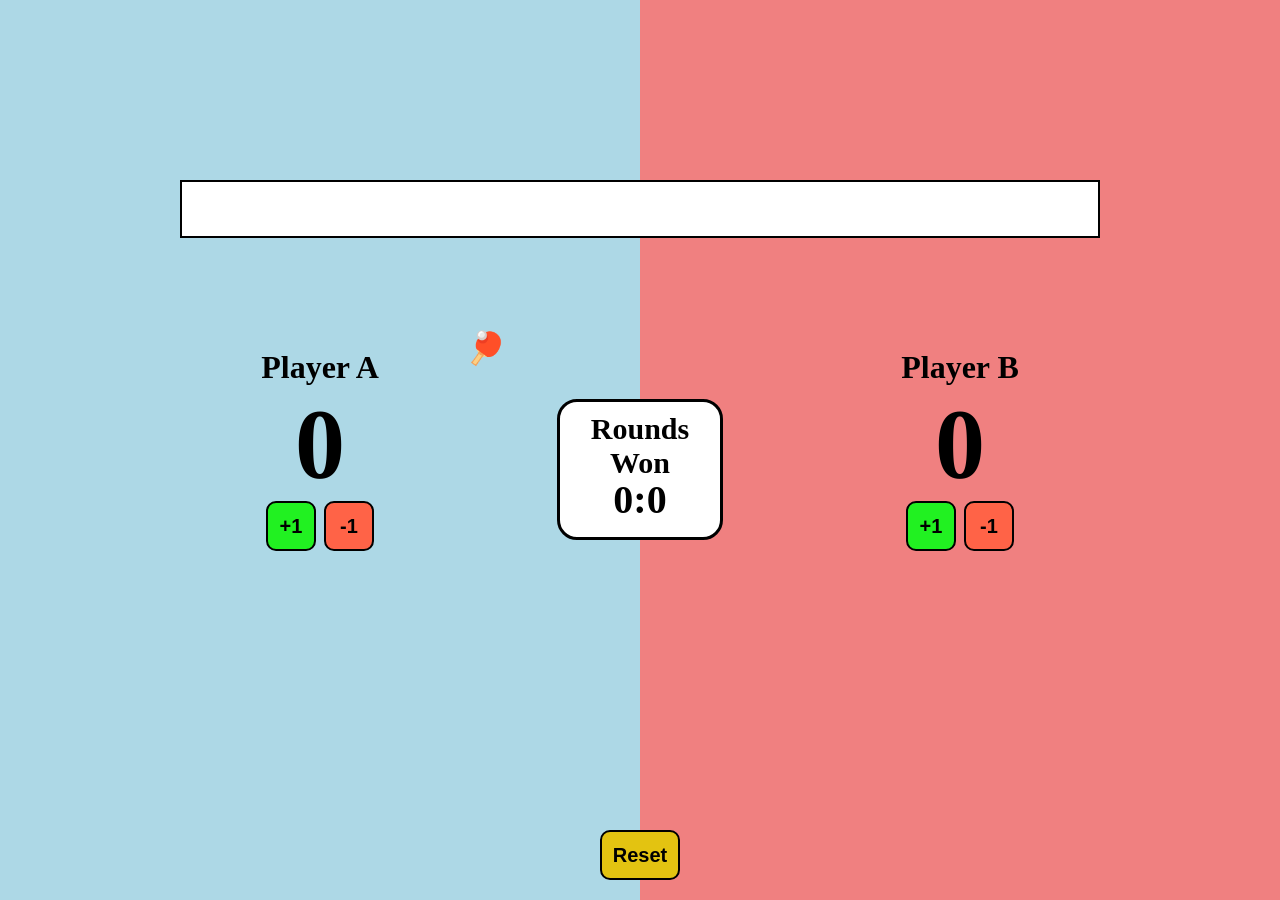
<file: index.html>
<!DOCTYPE html>
<html>
  <head>
    <title>Score Board</title>
    <link rel="stylesheet" href="score-board.css">
  </head>
  <body>

    <marquee class="marquee" id="marquee" style="position:absolute; top:20%; left:50%; transform:translateX(-50%); width:70%;"> Current Rounds Score: 0 : 0</marquee>



    <div class="left">
      Player A
      <div class="score-size" id="left-score">0</div>
      <span id="left-serve" style="position:absolute; top:36.5%; left: 38%; transform:translateX(-50%);">🏓</span>
      <div>
        <button onclick="addLeft(); checkWinner()" class="addButton">+1</button>
        <button onclick="subtractLeft()" class= "subtractButton">-1</button>
      </div>
    </div>

    <div class="right">
      Player B
      <div class="score-size" id="right-score">0</div>
      <span id="right-serve" style="position:absolute; top:36.5%; left: 88%; transform:translateX(-50%);"></span>
      <div>
        <button onclick="addRight();checkWinner()" class = "addButton">+1</button>
        <button onclick="subtractRight()" class = "subtractButton">-1</button>
      </div>
    </div>

    <div class = "roundsWon" style="position:absolute; bottom:40%; left:50%; transform:translateX(-50%);" >
     <div class = "rounds"style="position:absolute; top: 55%; left:50%; transform:translateX(-50%);" id = "rounds">
      
      0:0</div>


    Rounds Won</div>


    <div style="position:absolute; bottom:20px; left:50%; transform:translateX(-50%);">
      <button onclick="resetScores()" class = "resetButton">Reset</button>

    </div>

    <script src="score-board.js"></script>
  </body>
</html>
</file>
<file: score-board.css>
body {
  margin: 0;
  display: flex;
  height: 100vh;
}

.left, .right {
  flex: 1;
  display: flex;
  flex-direction: column;
  justify-content: center;
  align-items: center;
  font-size: 2rem;
  font-weight:bold;

}

left-clicked, .right-clicked {
  background-color: yellow;
}








.left { background-color: lightblue; }
.right { background-color: lightcoral; }

.rounds{
  font-size:40px;

  

}

.score-size{
  font-size:100px;
}


.roundsWon{
  font-size:30px;
  padding-bottom:20px;
  font-weight:bold;
  background-color:white;
  height:105px;
  padding-top:10px;
  width:160px;
  text-align:center;
  border-radius:20px;
  border-color:black;
  border-style:solid;
} 

.addButton{
  font-size:20px;
  font-weight:bold;
  border-radius:10px;
  padding:10px;
  background-color:rgb(33, 241, 33);
  border-color:black;
  border-style:solid;
  width:50px;
  height: 50px;
}

.addButton:active{
  background-color:rgb(26, 182, 26);
}

.subtractButton{
  font-size:20px;
  font-weight:bold;
  border-radius:10px;
  padding:10px;
  background-color:rgb(255, 99, 71);
  border-color:black;
  border-style:solid;
  width:50px;
  height: 50px;
}

.subtractButton:active{
  background-color:rgb(150, 41, 22);
}

.marquee {
  font-size: 30px;
  font-weight: bold;
  background-color: white;
  padding: 10px;
  width: 80%;
  border:black solid 2px;
  width: 400px;
  text-align: center;
}

.resetButton{
  font-size:20px;
  font-weight:bold;
  border-radius:10px;
  padding:10px;
  background-color:rgb(227, 195, 17);
  border-color:black;
  border-style:solid;
  width:80px;
  height: 50px;
}
</file>
